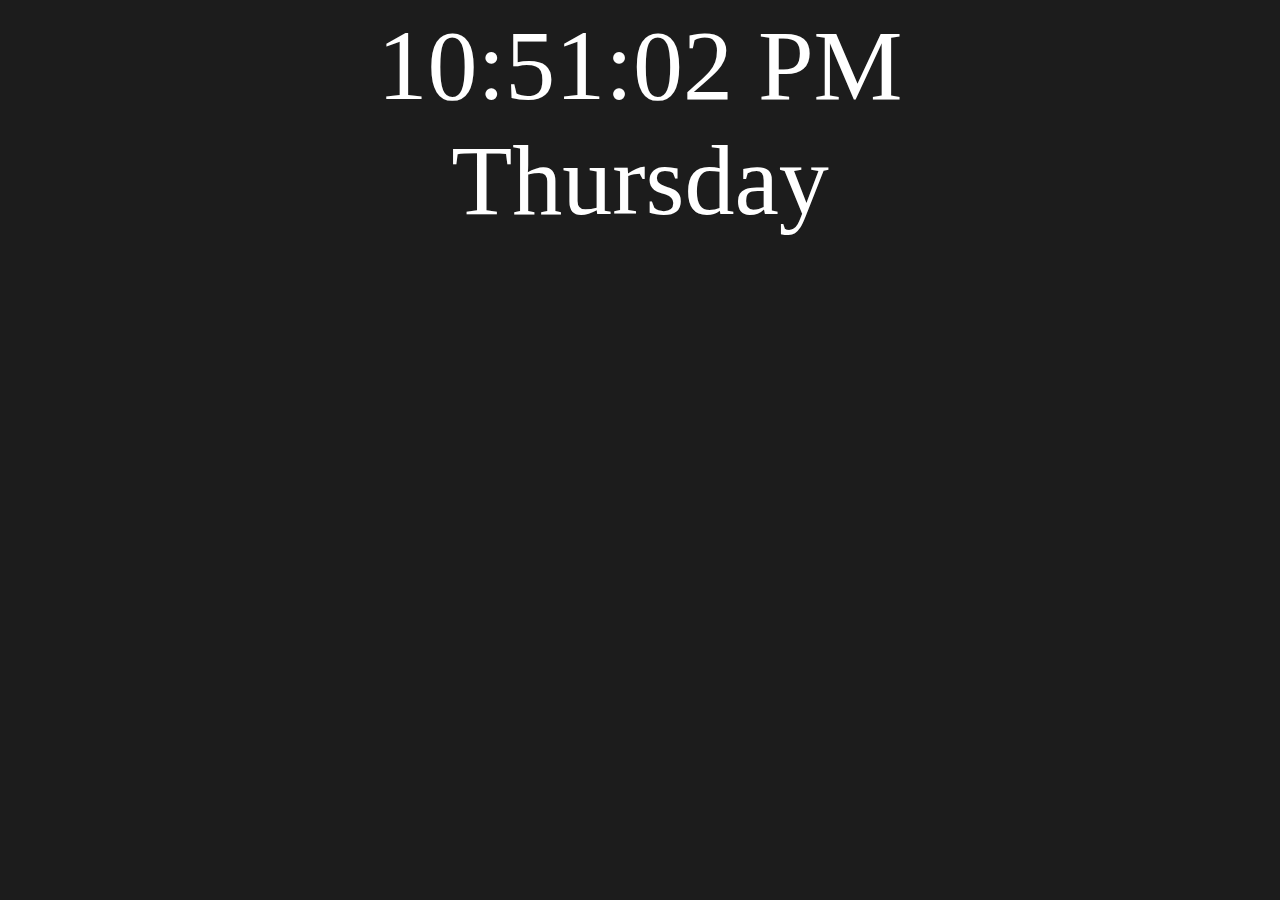
<file: Clock/index.html>
<!DOCTYPE html>
<html lang="en">
  <head>
    <meta charset="UTF-8" />
    <meta name="viewport" content="width=device-width, initial-scale=1.0" />
    <title>Document</title>
    <link rel="stylesheet" href="style.css">
  </head>
  <body>
    <div class="clock"></div>
    <div class="day"></div>
  </body>
  <script src="app.js"></script>
</html>
</file>
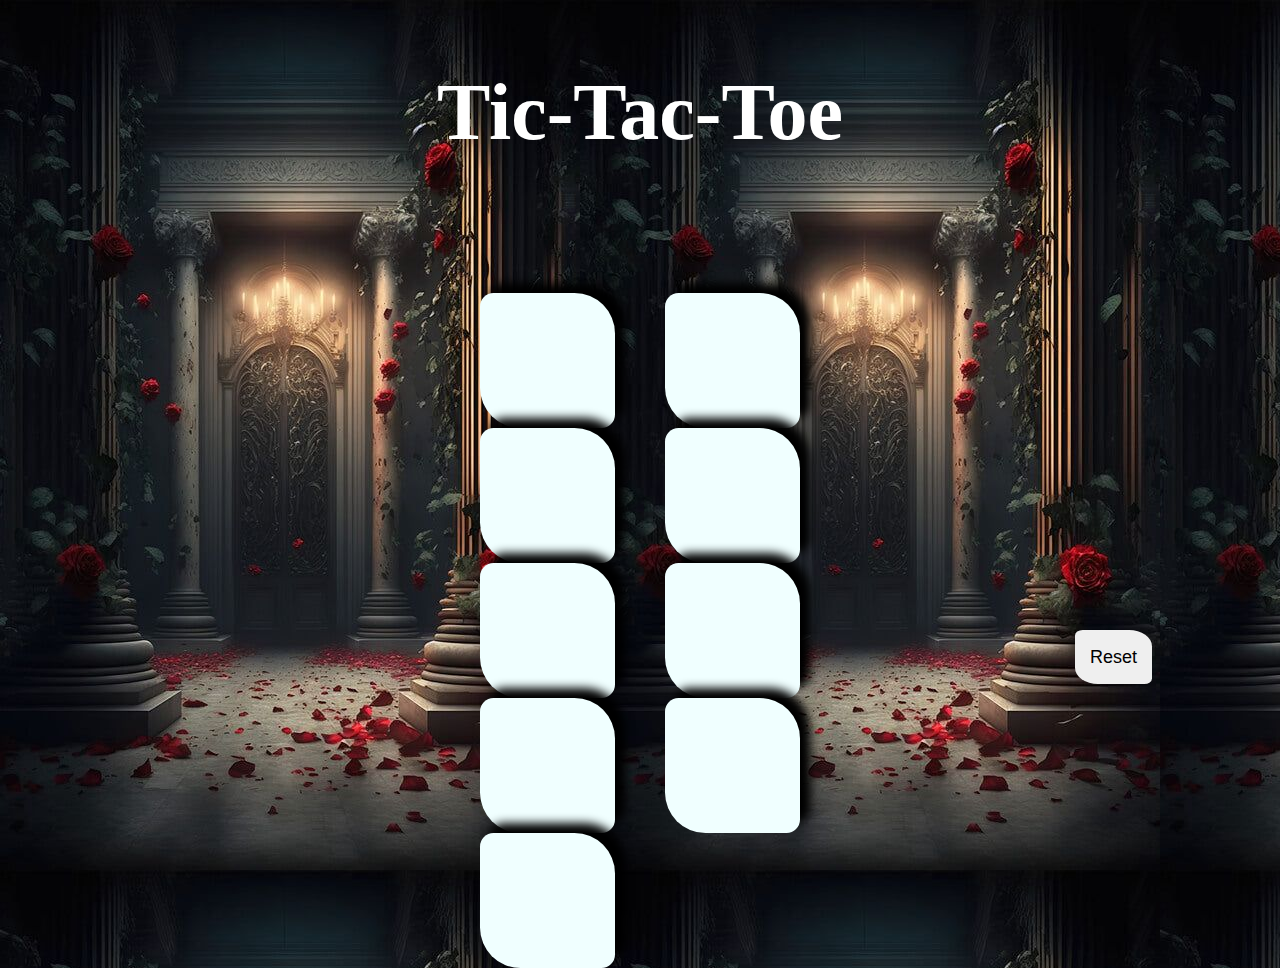
<file: Tic-Tac-Toe/index.html>
<!DOCTYPE html>
<html lang="en">
  <head>
    <meta charset="UTF-8" />
    <meta name="viewport" content="width=device-width, initial-scale=1.0" />
    <title>Document</title>
    <link rel="stylesheet" href="style.css" />
  </head>
  <body>
    <div class="main">
      <div class="heading">
        <h1>Tic-Tac-Toe</h1>
        <p class="wining hide"></p>
      </div>
      <div class="container">
        <button class="box"></button>
        <button class="box"></button>
        <button class="box"></button>
        <button class="box"></button>
        <button class="box"></button>
        <button class="box"></button>
        <button class="box"></button>
        <button class="box"></button>
        <button class="box"></button>
      </div>
      <button class="newGame hide">New Game</button>
      <button id="reset">Reset</button>
    </div>

    <script src="app.js"></script>
  </body>
</html>
</file>
<file: Clock/style.css>
body{
    background-color: #1c1c1c;
    display: grid;
    place-items: center;
    text-align: center;
}
.clock {
    width: 50%;
    font-family: Georgia;
    color: white;
    font-size: 100px;
  }
  .day{
    color: white;
    font-size: 100px;
  }
</file>
<file: Tic-Tac-Toe/style.css>
* {
  margin: 0;
  padding: 0;
}
body {
  background-image: url(./images/Background.jpeg);
}
.main {
  height: 100vh;
  width: 100vw;
  display: grid;
  place-items: center;
}
.heading {
  color: white;
  font-size: 40px;
}
.container {
  height: 60vh;
  width: 25vw;
  display: flex;
  flex-wrap: wrap;
  justify-content: space-between;
}
.box {
  height: 15vh;
  width: 15vh;
  border: none;
  border-radius: 10% 30% 10% 30%;
  box-shadow: 10px -10px 10px black;
  cursor: pointer;
  font-size: 7vh;
  color: aqua;
  background-color: azure;
}
#reset {
  height: 6vh;
  width: 6vw;
  font-size: 2vh;
  position: absolute;
  right: 10%;
  top: 70%;
  border: none;
  border-radius: 10% 30% 10% 30%;
  cursor: pointer;
}
.newGame {
  height: 6vh;
  width: 6vw;
  font-size: 2vh;
  position: absolute;
  left: 10%;
  top: 70%;
  border: none;
  border-radius: 10% 30% 10% 30%;
  cursor: pointer;
}
.wining {
  text-align: center;
  padding-top: 200px;
  padding-bottom: 500px;
  text-shadow: 5px 6px 3px #000000;
}
.hide {
  display: none;
}
</file>
